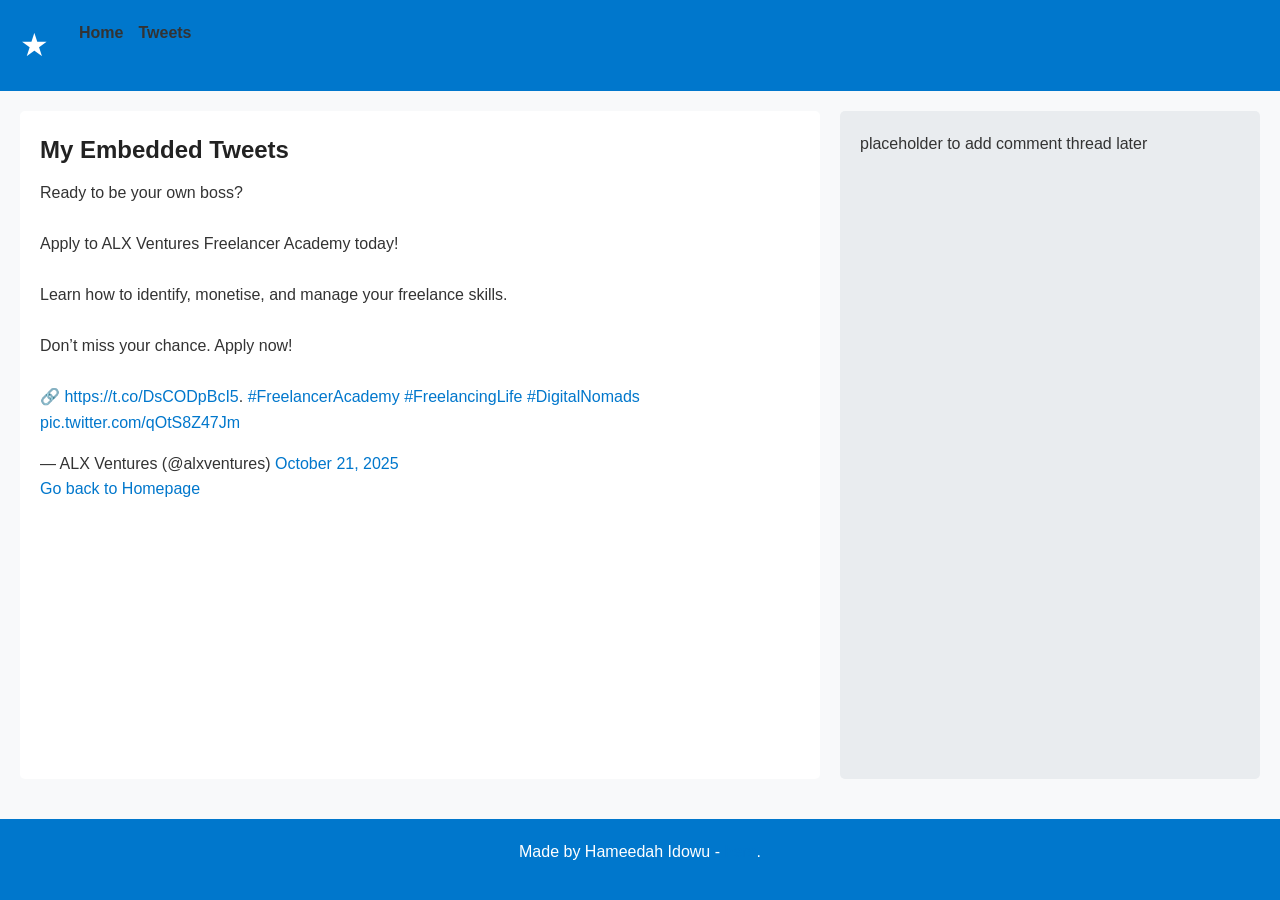
<file: css_basic/tweets.html>
<!DOCTYPE html>
<html lang="en">
<head>
    <meta charset="UTF-8">
    <meta name="viewport" content="width=device-width, initial-scale=1.0">
    <title>My Tweets</title>
    <link href="base.css" rel="stylesheet">
    <link href="styles.css" rel="stylesheet">

</head>
<body>
    
    <header>
        <ul>
                    <li class="logo">&#9733;</li>  
            <li><a href="index.html">Home</a></li>
            <li><a href="tweets.html">Tweets</a></li>
        </ul>
    </header>

    <main>
         <article>
              <h1>My Embedded Tweets</h1>

              <blockquote class="twitter-tweet">
                    <p lang="en" dir="ltr">
                         Ready to be your own boss?<br><br>
                         Apply to ALX Ventures Freelancer Academy today!<br><br>
                         Learn how to identify, monetise, and manage your freelance skills.<br><br>
                         Don’t miss your chance. Apply now!<br><br>🔗 
                       <a href="https://t.co/DsCODpBcI5">https://t.co/DsCODpBcI5</a>.
                       <a href="https://twitter.com/hashtag/FreelancerAcademy?src=hash&amp;ref_src=twsrc%5Etfw">#FreelancerAcademy</a> 
                     <a href="https://twitter.com/hashtag/FreelancingLife?src=hash&amp;ref_src=twsrc%5Etfw">#FreelancingLife</a> 
                     <a href="https://twitter.com/hashtag/DigitalNomads?src=hash&amp;ref_src=twsrc%5Etfw">#DigitalNomads</a> 
                     <a href="https://t.co/qOtS8Z47Jm">pic.twitter.com/qOtS8Z47Jm</a>
                  </p>
                  &mdash; ALX Ventures (@alxventures) 
                  <a href="https://twitter.com/alxventures/status/1980699654430843332?ref_src=twsrc%5Etfw">
                      October 21, 2025
                    </a>
              </blockquote>
              <script async src="https://platform.twitter.com/widgets.js" charset="utf-8"></script>

              <a href="index.html">Go back to Homepage</a>
         </article>
         <aside>
              <p>placeholder to add comment thread later</p>
          </aside>

  </main>
     <footer>
          <p>Made by Hameedah Idowu - <a href="https://www.alxafrica.com" target="_blank">here</a>.</p>
    </footer>
</body>
</html>
</file>
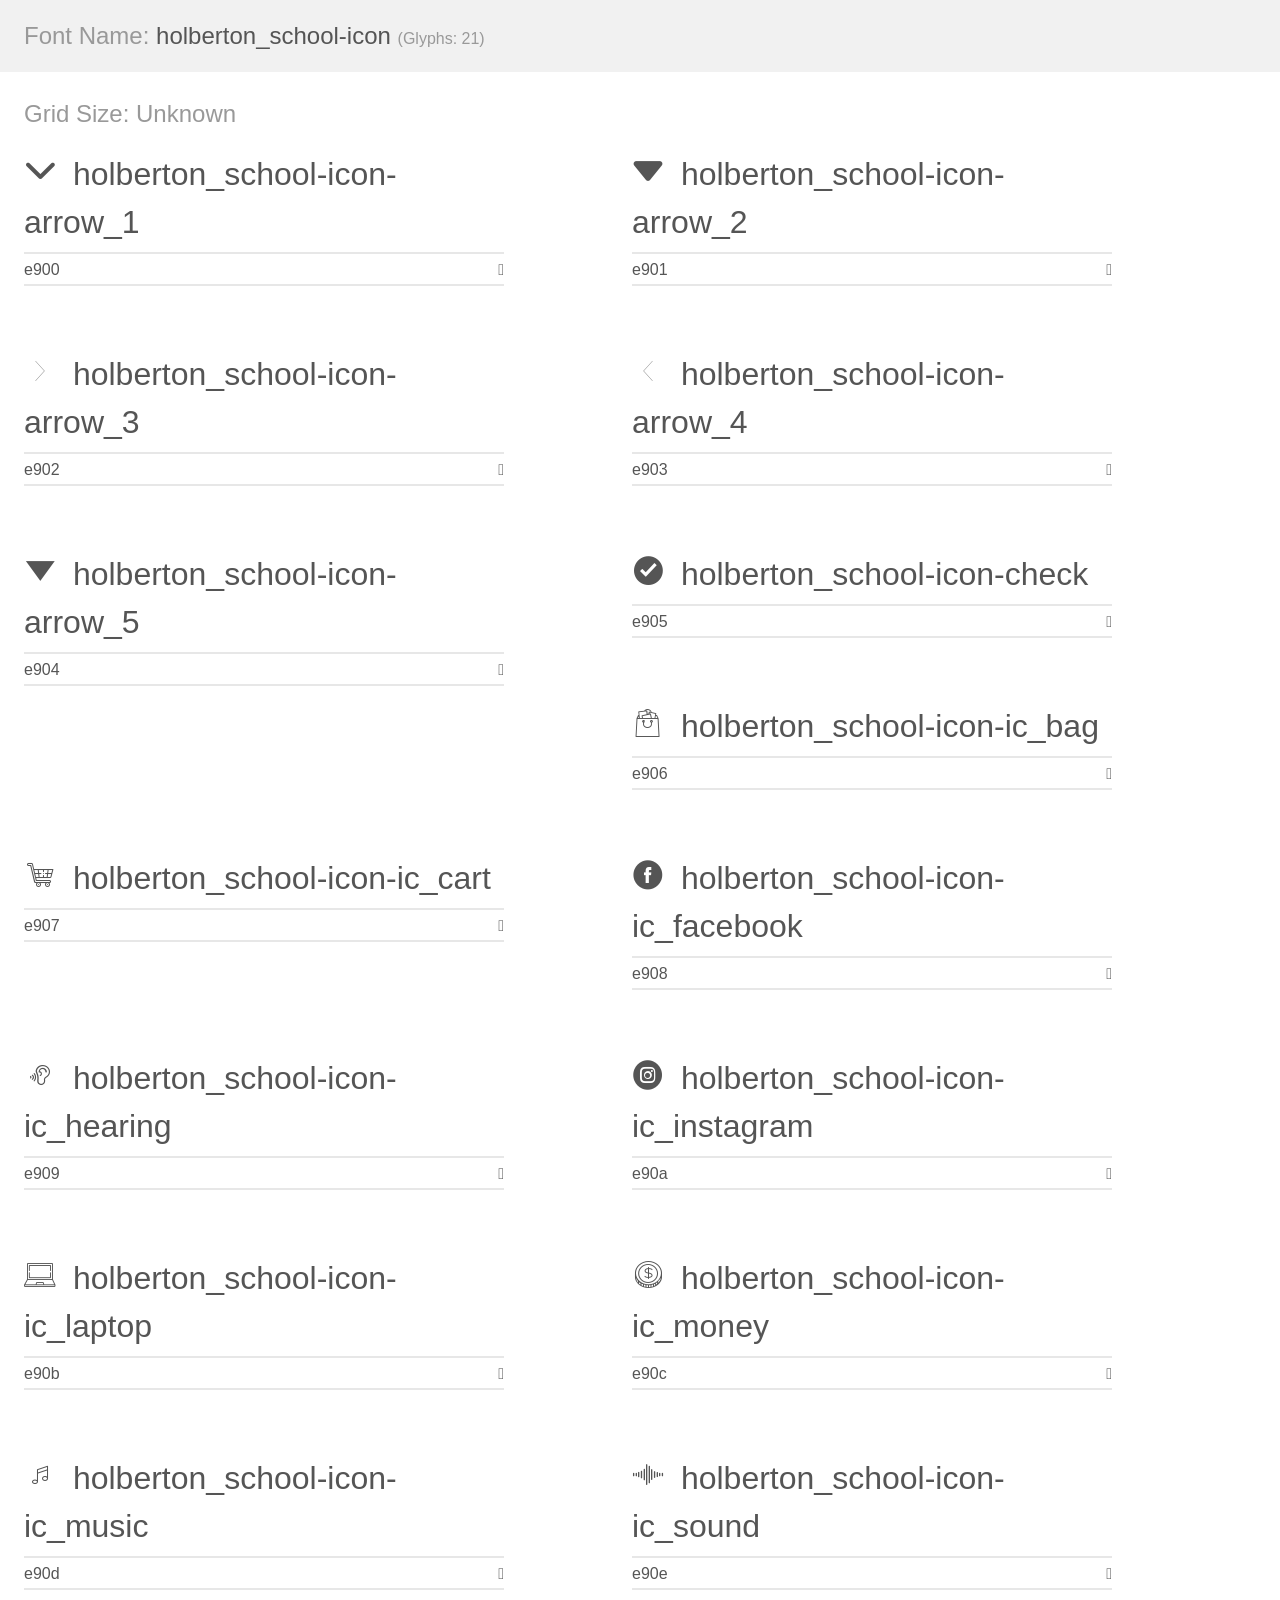
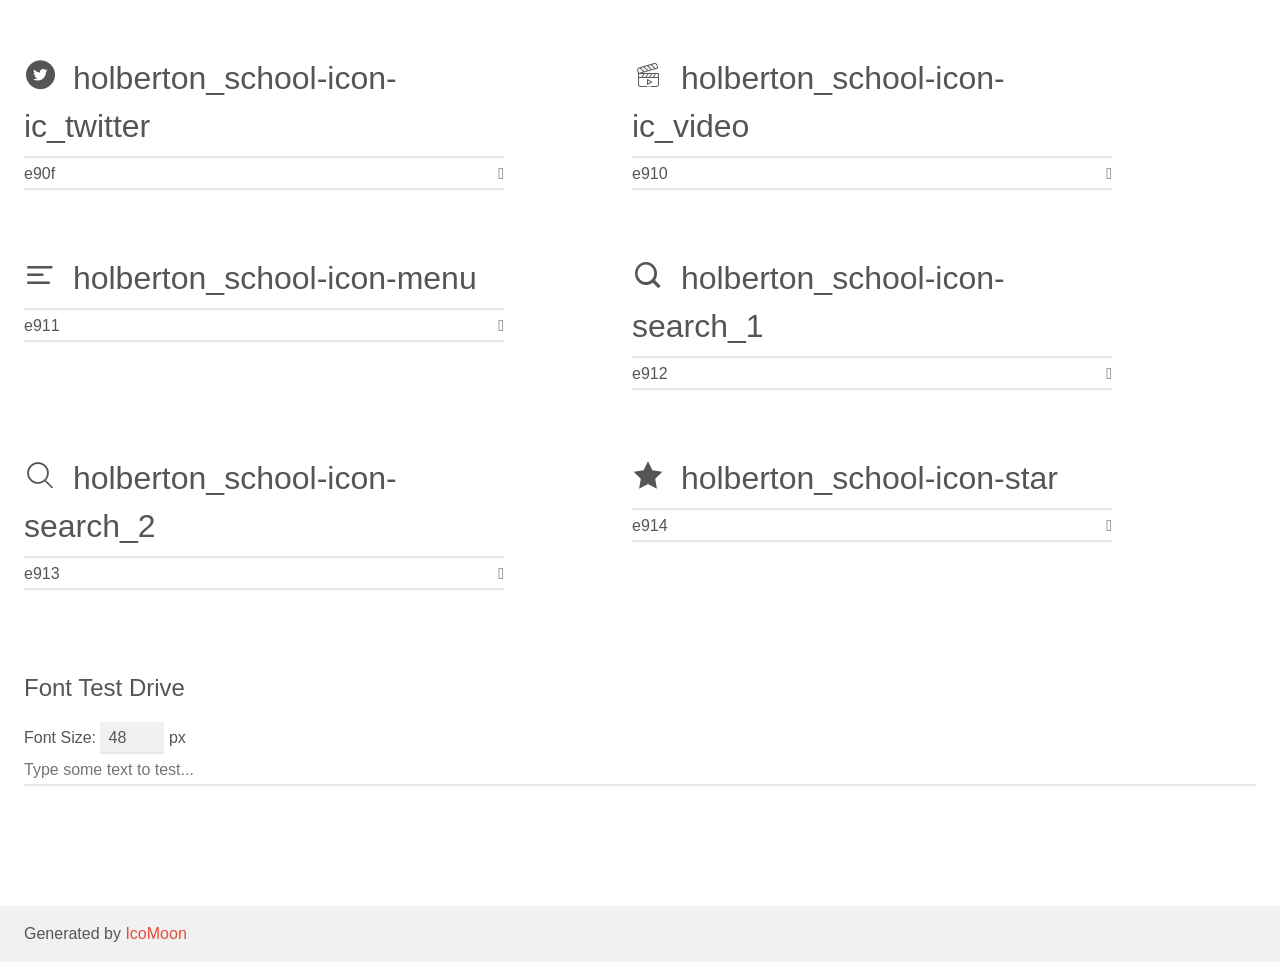
<file: headphones/CSS/holberton_school-icon/demo.html>
<!doctype html>
<html>
<head>
    <meta charset="utf-8">
    <title>IcoMoon Demo</title>
    <meta name="description" content="An Icon Font Generated By IcoMoon.io">
    <meta name="viewport" content="width=device-width, initial-scale=1">
    <link rel="stylesheet" href="demo-files/demo.css">
    <link rel="stylesheet" href="style.css"></head>
<body>
    <div class="bgc1 clearfix">
        <h1 class="mhmm mvm"><span class="fgc1">Font Name:</span> holberton_school-icon <small class="fgc1">(Glyphs:&nbsp;21)</small></h1>
    </div>
    <div class="clearfix mhl ptl">
        <h1 class="mvm mtn fgc1">Grid Size: Unknown</h1>
        <div class="glyph fs1">
            <div class="clearfix bshadow0 pbs">
                <span class="holberton_school-icon-arrow_1"></span>
                <span class="mls"> holberton_school-icon-arrow_1</span>
            </div>
            <fieldset class="fs0 size1of1 clearfix hidden-false">
                <input type="text" readonly value="e900" class="unit size1of2" />
                <input type="text" maxlength="1" readonly value="&#xe900;" class="unitRight size1of2 talign-right" />
            </fieldset>
            <div class="fs0 bshadow0 clearfix hidden-true">
                <span class="unit pvs fgc1">liga: </span>
                <input type="text" readonly value="" class="liga unitRight" />
            </div>
        </div>
        <div class="glyph fs1">
            <div class="clearfix bshadow0 pbs">
                <span class="holberton_school-icon-arrow_2"></span>
                <span class="mls"> holberton_school-icon-arrow_2</span>
            </div>
            <fieldset class="fs0 size1of1 clearfix hidden-false">
                <input type="text" readonly value="e901" class="unit size1of2" />
                <input type="text" maxlength="1" readonly value="&#xe901;" class="unitRight size1of2 talign-right" />
            </fieldset>
            <div class="fs0 bshadow0 clearfix hidden-true">
                <span class="unit pvs fgc1">liga: </span>
                <input type="text" readonly value="" class="liga unitRight" />
            </div>
        </div>
        <div class="glyph fs1">
            <div class="clearfix bshadow0 pbs">
                <span class="holberton_school-icon-arrow_3"></span>
                <span class="mls"> holberton_school-icon-arrow_3</span>
            </div>
            <fieldset class="fs0 size1of1 clearfix hidden-false">
                <input type="text" readonly value="e902" class="unit size1of2" />
                <input type="text" maxlength="1" readonly value="&#xe902;" class="unitRight size1of2 talign-right" />
            </fieldset>
            <div class="fs0 bshadow0 clearfix hidden-true">
                <span class="unit pvs fgc1">liga: </span>
                <input type="text" readonly value="" class="liga unitRight" />
            </div>
        </div>
        <div class="glyph fs1">
            <div class="clearfix bshadow0 pbs">
                <span class="holberton_school-icon-arrow_4"></span>
                <span class="mls"> holberton_school-icon-arrow_4</span>
            </div>
            <fieldset class="fs0 size1of1 clearfix hidden-false">
                <input type="text" readonly value="e903" class="unit size1of2" />
                <input type="text" maxlength="1" readonly value="&#xe903;" class="unitRight size1of2 talign-right" />
            </fieldset>
            <div class="fs0 bshadow0 clearfix hidden-true">
                <span class="unit pvs fgc1">liga: </span>
                <input type="text" readonly value="" class="liga unitRight" />
            </div>
        </div>
        <div class="glyph fs1">
            <div class="clearfix bshadow0 pbs">
                <span class="holberton_school-icon-arrow_5"></span>
                <span class="mls"> holberton_school-icon-arrow_5</span>
            </div>
            <fieldset class="fs0 size1of1 clearfix hidden-false">
                <input type="text" readonly value="e904" class="unit size1of2" />
                <input type="text" maxlength="1" readonly value="&#xe904;" class="unitRight size1of2 talign-right" />
            </fieldset>
            <div class="fs0 bshadow0 clearfix hidden-true">
                <span class="unit pvs fgc1">liga: </span>
                <input type="text" readonly value="" class="liga unitRight" />
            </div>
        </div>
        <div class="glyph fs1">
            <div class="clearfix bshadow0 pbs">
                <span class="holberton_school-icon-check"></span>
                <span class="mls"> holberton_school-icon-check</span>
            </div>
            <fieldset class="fs0 size1of1 clearfix hidden-false">
                <input type="text" readonly value="e905" class="unit size1of2" />
                <input type="text" maxlength="1" readonly value="&#xe905;" class="unitRight size1of2 talign-right" />
            </fieldset>
            <div class="fs0 bshadow0 clearfix hidden-true">
                <span class="unit pvs fgc1">liga: </span>
                <input type="text" readonly value="" class="liga unitRight" />
            </div>
        </div>
        <div class="glyph fs1">
            <div class="clearfix bshadow0 pbs">
                <span class="holberton_school-icon-ic_bag"></span>
                <span class="mls"> holberton_school-icon-ic_bag</span>
            </div>
            <fieldset class="fs0 size1of1 clearfix hidden-false">
                <input type="text" readonly value="e906" class="unit size1of2" />
                <input type="text" maxlength="1" readonly value="&#xe906;" class="unitRight size1of2 talign-right" />
            </fieldset>
            <div class="fs0 bshadow0 clearfix hidden-true">
                <span class="unit pvs fgc1">liga: </span>
                <input type="text" readonly value="" class="liga unitRight" />
            </div>
        </div>
        <div class="glyph fs1">
            <div class="clearfix bshadow0 pbs">
                <span class="holberton_school-icon-ic_cart"></span>
                <span class="mls"> holberton_school-icon-ic_cart</span>
            </div>
            <fieldset class="fs0 size1of1 clearfix hidden-false">
                <input type="text" readonly value="e907" class="unit size1of2" />
                <input type="text" maxlength="1" readonly value="&#xe907;" class="unitRight size1of2 talign-right" />
            </fieldset>
            <div class="fs0 bshadow0 clearfix hidden-true">
                <span class="unit pvs fgc1">liga: </span>
                <input type="text" readonly value="" class="liga unitRight" />
            </div>
        </div>
        <div class="glyph fs1">
            <div class="clearfix bshadow0 pbs">
                <span class="holberton_school-icon-ic_facebook"></span>
                <span class="mls"> holberton_school-icon-ic_facebook</span>
            </div>
            <fieldset class="fs0 size1of1 clearfix hidden-false">
                <input type="text" readonly value="e908" class="unit size1of2" />
                <input type="text" maxlength="1" readonly value="&#xe908;" class="unitRight size1of2 talign-right" />
            </fieldset>
            <div class="fs0 bshadow0 clearfix hidden-true">
                <span class="unit pvs fgc1">liga: </span>
                <input type="text" readonly value="" class="liga unitRight" />
            </div>
        </div>
        <div class="glyph fs1">
            <div class="clearfix bshadow0 pbs">
                <span class="holberton_school-icon-ic_hearing"></span>
                <span class="mls"> holberton_school-icon-ic_hearing</span>
            </div>
            <fieldset class="fs0 size1of1 clearfix hidden-false">
                <input type="text" readonly value="e909" class="unit size1of2" />
                <input type="text" maxlength="1" readonly value="&#xe909;" class="unitRight size1of2 talign-right" />
            </fieldset>
            <div class="fs0 bshadow0 clearfix hidden-true">
                <span class="unit pvs fgc1">liga: </span>
                <input type="text" readonly value="" class="liga unitRight" />
            </div>
        </div>
        <div class="glyph fs1">
            <div class="clearfix bshadow0 pbs">
                <span class="holberton_school-icon-ic_instagram"></span>
                <span class="mls"> holberton_school-icon-ic_instagram</span>
            </div>
            <fieldset class="fs0 size1of1 clearfix hidden-false">
                <input type="text" readonly value="e90a" class="unit size1of2" />
                <input type="text" maxlength="1" readonly value="&#xe90a;" class="unitRight size1of2 talign-right" />
            </fieldset>
            <div class="fs0 bshadow0 clearfix hidden-true">
                <span class="unit pvs fgc1">liga: </span>
                <input type="text" readonly value="" class="liga unitRight" />
            </div>
        </div>
        <div class="glyph fs1">
            <div class="clearfix bshadow0 pbs">
                <span class="holberton_school-icon-ic_laptop"></span>
                <span class="mls"> holberton_school-icon-ic_laptop</span>
            </div>
            <fieldset class="fs0 size1of1 clearfix hidden-false">
                <input type="text" readonly value="e90b" class="unit size1of2" />
                <input type="text" maxlength="1" readonly value="&#xe90b;" class="unitRight size1of2 talign-right" />
            </fieldset>
            <div class="fs0 bshadow0 clearfix hidden-true">
                <span class="unit pvs fgc1">liga: </span>
                <input type="text" readonly value="" class="liga unitRight" />
            </div>
        </div>
        <div class="glyph fs1">
            <div class="clearfix bshadow0 pbs">
                <span class="holberton_school-icon-ic_money"></span>
                <span class="mls"> holberton_school-icon-ic_money</span>
            </div>
            <fieldset class="fs0 size1of1 clearfix hidden-false">
                <input type="text" readonly value="e90c" class="unit size1of2" />
                <input type="text" maxlength="1" readonly value="&#xe90c;" class="unitRight size1of2 talign-right" />
            </fieldset>
            <div class="fs0 bshadow0 clearfix hidden-true">
                <span class="unit pvs fgc1">liga: </span>
                <input type="text" readonly value="" class="liga unitRight" />
            </div>
        </div>
        <div class="glyph fs1">
            <div class="clearfix bshadow0 pbs">
                <span class="holberton_school-icon-ic_music"></span>
                <span class="mls"> holberton_school-icon-ic_music</span>
            </div>
            <fieldset class="fs0 size1of1 clearfix hidden-false">
                <input type="text" readonly value="e90d" class="unit size1of2" />
                <input type="text" maxlength="1" readonly value="&#xe90d;" class="unitRight size1of2 talign-right" />
            </fieldset>
            <div class="fs0 bshadow0 clearfix hidden-true">
                <span class="unit pvs fgc1">liga: </span>
                <input type="text" readonly value="" class="liga unitRight" />
            </div>
        </div>
        <div class="glyph fs1">
            <div class="clearfix bshadow0 pbs">
                <span class="holberton_school-icon-ic_sound"></span>
                <span class="mls"> holberton_school-icon-ic_sound</span>
            </div>
            <fieldset class="fs0 size1of1 clearfix hidden-false">
                <input type="text" readonly value="e90e" class="unit size1of2" />
                <input type="text" maxlength="1" readonly value="&#xe90e;" class="unitRight size1of2 talign-right" />
            </fieldset>
            <div class="fs0 bshadow0 clearfix hidden-true">
                <span class="unit pvs fgc1">liga: </span>
                <input type="text" readonly value="" class="liga unitRight" />
            </div>
        </div>
        <div class="glyph fs1">
            <div class="clearfix bshadow0 pbs">
                <span class="holberton_school-icon-ic_twitter"></span>
                <span class="mls"> holberton_school-icon-ic_twitter</span>
            </div>
            <fieldset class="fs0 size1of1 clearfix hidden-false">
                <input type="text" readonly value="e90f" class="unit size1of2" />
                <input type="text" maxlength="1" readonly value="&#xe90f;" class="unitRight size1of2 talign-right" />
            </fieldset>
            <div class="fs0 bshadow0 clearfix hidden-true">
                <span class="unit pvs fgc1">liga: </span>
                <input type="text" readonly value="" class="liga unitRight" />
            </div>
        </div>
        <div class="glyph fs1">
            <div class="clearfix bshadow0 pbs">
                <span class="holberton_school-icon-ic_video"></span>
                <span class="mls"> holberton_school-icon-ic_video</span>
            </div>
            <fieldset class="fs0 size1of1 clearfix hidden-false">
                <input type="text" readonly value="e910" class="unit size1of2" />
                <input type="text" maxlength="1" readonly value="&#xe910;" class="unitRight size1of2 talign-right" />
            </fieldset>
            <div class="fs0 bshadow0 clearfix hidden-true">
                <span class="unit pvs fgc1">liga: </span>
                <input type="text" readonly value="" class="liga unitRight" />
            </div>
        </div>
        <div class="glyph fs1">
            <div class="clearfix bshadow0 pbs">
                <span class="holberton_school-icon-menu"></span>
                <span class="mls"> holberton_school-icon-menu</span>
            </div>
            <fieldset class="fs0 size1of1 clearfix hidden-false">
                <input type="text" readonly value="e911" class="unit size1of2" />
                <input type="text" maxlength="1" readonly value="&#xe911;" class="unitRight size1of2 talign-right" />
            </fieldset>
            <div class="fs0 bshadow0 clearfix hidden-true">
                <span class="unit pvs fgc1">liga: </span>
                <input type="text" readonly value="" class="liga unitRight" />
            </div>
        </div>
        <div class="glyph fs1">
            <div class="clearfix bshadow0 pbs">
                <span class="holberton_school-icon-search_1"></span>
                <span class="mls"> holberton_school-icon-search_1</span>
            </div>
            <fieldset class="fs0 size1of1 clearfix hidden-false">
                <input type="text" readonly value="e912" class="unit size1of2" />
                <input type="text" maxlength="1" readonly value="&#xe912;" class="unitRight size1of2 talign-right" />
            </fieldset>
            <div class="fs0 bshadow0 clearfix hidden-true">
                <span class="unit pvs fgc1">liga: </span>
                <input type="text" readonly value="" class="liga unitRight" />
            </div>
        </div>
        <div class="glyph fs1">
            <div class="clearfix bshadow0 pbs">
                <span class="holberton_school-icon-search_2"></span>
                <span class="mls"> holberton_school-icon-search_2</span>
            </div>
            <fieldset class="fs0 size1of1 clearfix hidden-false">
                <input type="text" readonly value="e913" class="unit size1of2" />
                <input type="text" maxlength="1" readonly value="&#xe913;" class="unitRight size1of2 talign-right" />
            </fieldset>
            <div class="fs0 bshadow0 clearfix hidden-true">
                <span class="unit pvs fgc1">liga: </span>
                <input type="text" readonly value="" class="liga unitRight" />
            </div>
        </div>
        <div class="glyph fs1">
            <div class="clearfix bshadow0 pbs">
                <span class="holberton_school-icon-star"></span>
                <span class="mls"> holberton_school-icon-star</span>
            </div>
            <fieldset class="fs0 size1of1 clearfix hidden-false">
                <input type="text" readonly value="e914" class="unit size1of2" />
                <input type="text" maxlength="1" readonly value="&#xe914;" class="unitRight size1of2 talign-right" />
            </fieldset>
            <div class="fs0 bshadow0 clearfix hidden-true">
                <span class="unit pvs fgc1">liga: </span>
                <input type="text" readonly value="" class="liga unitRight" />
            </div>
        </div>
    </div>

    <!--[if gt IE 8]><!-->
    <div class="mhl clearfix mbl">
        <h1>Font Test Drive</h1>
        <label>
            Font Size: <input id="fontSize" type="number" class="textbox0 mbm"
            min="8" value="48" />
            px
        </label>
        <input id="testText" type="text" class="phl size1of1 mvl"
        placeholder="Type some text to test..." value=""/>
        <div id="testDrive" class="holberton_school-icon-" style="font-family: holberton_school-icon">&nbsp;
        </div>
    </div>
    <!--<![endif]-->
    <div class="bgc1 clearfix">
        <p class="mhl">Generated by <a href="https://icomoon.io/app">IcoMoon</a></p>
    </div>

    <script src="demo-files/demo.js"></script>
</body>
</html>
</file>
<file: css_basic/base.css>
/* base.css - foundational styling for all pages */

/* Reset default browser styles */
* {
    box-sizing: border-box;
    margin: 0;
    padding: 0;
}

/* Body */
body {
    font-family: Arial, Helvetica, sans-serif;
    line-height: 1.6;
    background-color: #f4f4f4;
    color: #333;
}

/* Headings */
h1, h2, h3 {
    margin-bottom: 10px;
    color: #222;
}

/* Paragraphs */
p {
    margin-bottom: 15px;
}

/* Links */
a {
    color: #0077cc;
    text-decoration: none;
}

a:hover {
    text-decoration: underline;
}

/* Header */
header {
    background-color: #0077cc;
    color: white;
    padding: 10px 20px;
}

header ul {
    list-style: none;
    display: flex;
    gap: 15px;
}

header li a {
    color: white;
    font-weight: bold;
}

/* Main content layout */
main {
    display: flex;
    flex-wrap: wrap;
    gap: 20px;
    padding: 20px;
}

/* Article */
article {
    flex: 3;
    background-color: #fff;
    padding: 20px;
    border-radius: 5px;
}

/* Aside */
aside {
    flex: 1;
    background-color: #e9ecef;
    padding: 20px;
    border-radius: 5px;
}

/* Table */
table {
    width: 100%;
    border-collapse: collapse;
    margin-top: 20px;
}

th, td {
    padding: 10px;
    text-align: left;
    border: 1px solid #ccc;
}

th {
    background-color: #0077cc;
    color: white;
}

/* Footer */
footer {
    text-align: center;
    padding: 15px;
    background-color: #0077cc;
    color: white;
    margin-top: 20px;
}
</file>
<file: css_basic/styles.css>
/* Make the whole page a flex container with vertical stacking */
body {
    display: flex;
    flex-direction: column; /* header → main → footer */
    height: 100vh; /* full height window */
    margin: 0;
}

/* Main contains article + aside in a row */
main {
    display: flex;
    flex-direction: row; /* article | aside */
    flex: auto; /* allow main to grow automatically */
}

/* Article takes 2/3 of space */
article {
    flex: 2; /* 2 parts */
    overflow-y: auto; /* scroll if content is long */
    padding: 20px;
}

/* Aside takes 1/3 of space */
aside {
    flex: 1; /* 1 part */
    overflow-y: auto; /* scroll if content is long */
    padding: 20px;
}

/* Optional (helps visualize layout) */
header, footer {
    padding: 20px;
}

@media (max-width: 768px) {
  main {
    flex-direction: column; /* stack article and aside vertically on small screens */
  }
}
.logo {
    font-size: 2rem;
    padding-right: 15px;
}
body {
    background-color: #f8f9fa;
}

header ul li a {
    color: #333;
    text-decoration: none;
}

table {
    border-collapse: collapse;
}
</file>
<file: headphones/CSS/holberton_school-icon/demo-files/demo.css>
body {
  padding: 0;
  margin: 0;
  font-family: sans-serif;
  font-size: 1em;
  line-height: 1.5;
  color: #555;
  background: #fff;
}
h1 {
  font-size: 1.5em;
  font-weight: normal;
}
small {
  font-size: .66666667em;
}
a {
  color: #e74c3c;
  text-decoration: none;
}
a:hover, a:focus {
  box-shadow: 0 1px #e74c3c;
}
.bshadow0, input {
  box-shadow: inset 0 -2px #e7e7e7;
}
input:hover {
  box-shadow: inset 0 -2px #ccc;
}
input, fieldset {
  font-family: sans-serif;
  font-size: 1em;
  margin: 0;
  padding: 0;
  border: 0;
}
input {
  color: inherit;
  line-height: 1.5;
  height: 1.5em;
  padding: .25em 0;
}
input:focus {
  outline: none;
  box-shadow: inset 0 -2px #449fdb;
}
.glyph {
  font-size: 16px;
  width: 15em;
  padding-bottom: 1em;
  margin-right: 4em;
  margin-bottom: 1em;
  float: left;
  overflow: hidden;
}
.liga {
  width: 80%;
  width: calc(100% - 2.5em);
}
.talign-right {
  text-align: right;
}
.talign-center {
  text-align: center;
}
.bgc1 {
  background: #f1f1f1;
}
.fgc1 {
  color: #999;
}
.fgc0 {
  color: #000;
}
p {
  margin-top: 1em;
  margin-bottom: 1em;
}
.mvm {
  margin-top: .75em;
  margin-bottom: .75em;
}
.mtn {
  margin-top: 0;
}
.mtl, .mal {
  margin-top: 1.5em;
}
.mbl, .mal {
  margin-bottom: 1.5em;
}
.mal, .mhl {
  margin-left: 1.5em;
  margin-right: 1.5em;
}
.mhmm {
  margin-left: 1em;
  margin-right: 1em;
}
.mls {
  margin-left: .25em;
}
.ptl {
  padding-top: 1.5em;
}
.pbs, .pvs {
  padding-bottom: .25em;
}
.pvs, .pts {
  padding-top: .25em;
}
.unit {
  float: left;
}
.unitRight {
  float: right;
}
.size1of2 {
  width: 50%;
}
.size1of1 {
  width: 100%;
}
.clearfix:before, .clearfix:after {
  content: " ";
  display: table;
}
.clearfix:after {
  clear: both;
}
.hidden-true {
  display: none;
}
.textbox0 {
  width: 3em;
  background: #f1f1f1;
  padding: .25em .5em;
  line-height: 1.5;
  height: 1.5em;
}
#testDrive {
  display: block;
  padding-top: 24px;
  line-height: 1.5;
}
.fs0 {
  font-size: 16px;
}
.fs1 {
  font-size: 32px;
}
</file>
<file: headphones/CSS/holberton_school-icon/style.css>
@font-face {
  font-family: 'holberton_school-icon';
  src:  url('fonts/holberton_school-icon.eot?sq4eq4');
  src:  url('fonts/holberton_school-icon.eot?sq4eq4#iefix') format('embedded-opentype'),
    url('fonts/holberton_school-icon.ttf?sq4eq4') format('truetype'),
    url('fonts/holberton_school-icon.woff?sq4eq4') format('woff'),
    url('fonts/holberton_school-icon.svg?sq4eq4#holberton_school-icon') format('svg');
  font-weight: normal;
  font-style: normal;
  font-display: block;
}

[class^="holberton_school-icon-"], [class*=" holberton_school-icon-"] {
  /* use !important to prevent issues with browser extensions that change fonts */
  font-family: 'holberton_school-icon' !important;
  speak: none;
  font-style: normal;
  font-weight: normal;
  font-variant: normal;
  text-transform: none;
  line-height: 1;

  /* Better Font Rendering =========== */
  -webkit-font-smoothing: antialiased;
  -moz-osx-font-smoothing: grayscale;
}

.holberton_school-icon-arrow_1:before {
  content: "\e900";
}
.holberton_school-icon-arrow_2:before {
  content: "\e901";
}
.holberton_school-icon-arrow_3:before {
  content: "\e902";
}
.holberton_school-icon-arrow_4:before {
  content: "\e903";
}
.holberton_school-icon-arrow_5:before {
  content: "\e904";
}
.holberton_school-icon-check:before {
  content: "\e905";
}
.holberton_school-icon-ic_bag:before {
  content: "\e906";
}
.holberton_school-icon-ic_cart:before {
  content: "\e907";
}
.holberton_school-icon-ic_facebook:before {
  content: "\e908";
}
.holberton_school-icon-ic_hearing:before {
  content: "\e909";
}
.holberton_school-icon-ic_instagram:before {
  content: "\e90a";
}
.holberton_school-icon-ic_laptop:before {
  content: "\e90b";
}
.holberton_school-icon-ic_money:before {
  content: "\e90c";
}
.holberton_school-icon-ic_music:before {
  content: "\e90d";
}
.holberton_school-icon-ic_sound:before {
  content: "\e90e";
}
.holberton_school-icon-ic_twitter:before {
  content: "\e90f";
}
.holberton_school-icon-ic_video:before {
  content: "\e910";
}
.holberton_school-icon-menu:before {
  content: "\e911";
}
.holberton_school-icon-search_1:before {
  content: "\e912";
}
.holberton_school-icon-search_2:before {
  content: "\e913";
}
.holberton_school-icon-star:before {
  content: "\e914";
}
</file>
